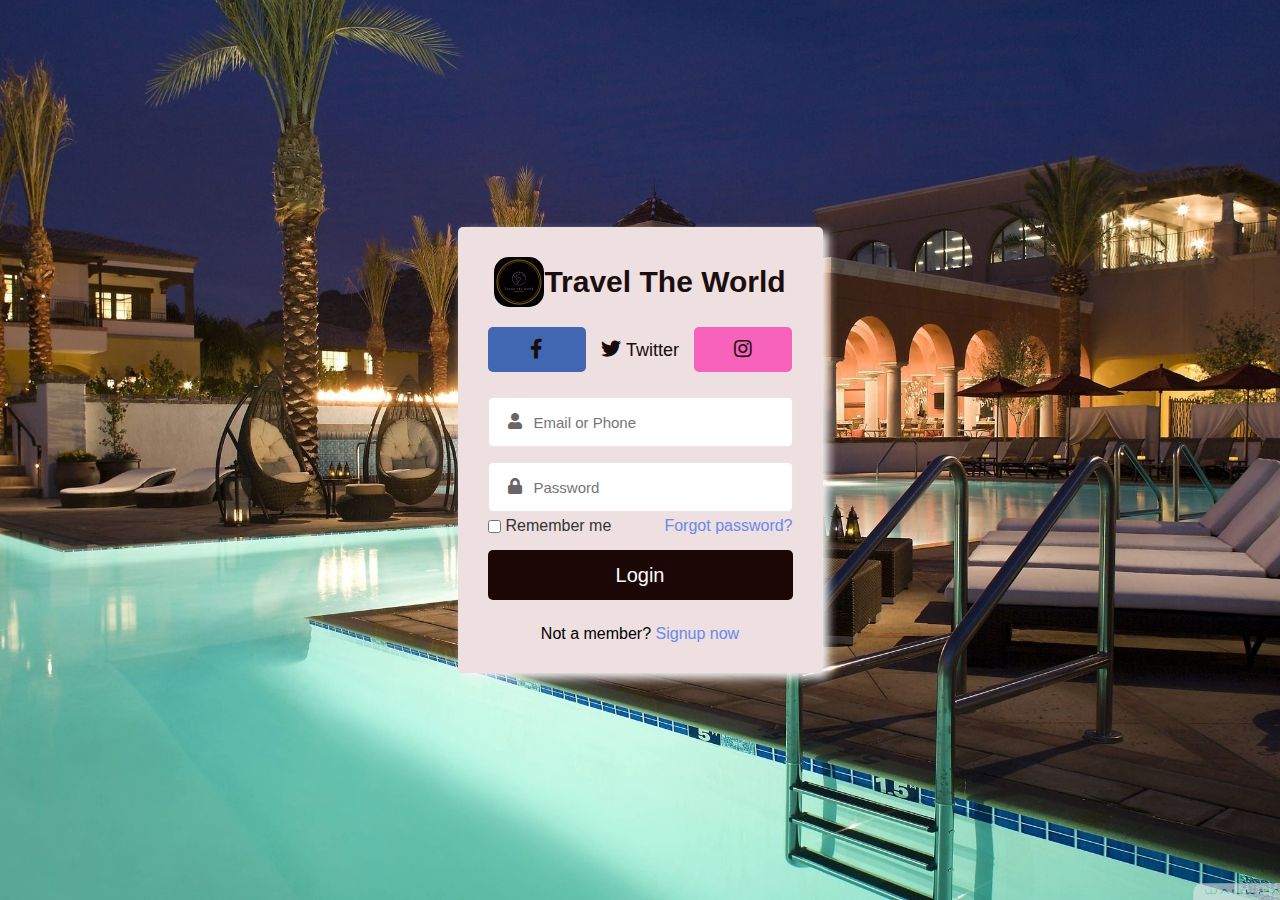
<file: hotel booking/login.html>
<!DOCTYPE html>
<!-- Created By CodingLab - www.codinglabweb.com -->
<html lang="en" dir="ltr">
  <head>
    <meta charset="UTF-8">
   <!---- <title> Login Form | CodingLab </title>--->
    <link rel="stylesheet" href="loginstyle.css">
   <link rel="stylesheet" href="https://cdnjs.cloudflare.com/ajax/libs/font-awesome/5.15.2/css/all.min.css"/>
   </head>
<body>

  
  <div class="main_div">
   
    <div class="logo" >
      <img src="logo.png">
      <h1 style="color:rgb(28, 14, 14);font-size:30px;"">Travel The World</h1>
      </div>
      <div class="title"></div>
    <div class="social_icons">
      <a href="#"><i class="fab fa-facebook-f"></i></a>
      <a href="#"><i class="fab fa-twitter"></i><span>Twitter</span></a>
      <a href="#"><i class="fab fa-instagram"></i></a>
    </div>
    <div class = "bg.image">
    <form action="index.html" target>
      <div class="input_box">
        <input type="text" placeholder="Email or Phone" required>
        <div class="icon"><i class="fas fa-user"></i></div>
      </div>
      <div class="input_box">
        <input type="password" placeholder="Password" required>
        <div class="icon"><i class="fas fa-lock"></i></div>
      </div>
      <div class="option_div">
        <div class="check_box">
          <input type="checkbox">
          <span>Remember me</span>
        </div>
        <div class="forget_div">
          <a href="#">Forgot password?</a>
        </div>
      </div>
      <div class="input_box button">
        <input type="submit" value="Login">
      </div>
      <div class="sign_up">
        Not a member? <a href="#">Signup now</a>
      </div>
    </form>
  </div>
  
 
</body>
</html>
</file>
<file: hotel booking/loginstyle.css>
*{
    margin: 0;
    padding: 0;
    box-sizing: border-box;
    font-family: 'Poppins',sans-serif;
  }
  html,body{
    display: grid;
    height: 100vh;
    place-items:center;
    background-image: url("hotel.jpg");
    background-position: center;
    background-repeat: no-repeat;
    background-size: cover;
    position: relative;
  
  }
  
  .logo {
    display: flex;
    justify-content: center;
    align-items: center;
  }
  
  .logo img {
    width: 50px;
    border-radius: 15px;
  }
  .main_div{
    width: 365px;
    background: rgb(238, 224, 224);
    padding: 30px;
    border-radius: 5px;
    box-shadow: 5px 5px 10px whitesmoke;
  }
  .main_div .title{
    text-align: left;
    font-size: 20px;
    font-weight: 100;
  }
  .main_div .social_icons{
    margin-top: 20px;
    display: flex;
    justify-content: center;
  }
  .social_icons a{
    display: block;
    height: 45px;
    width: 100%;
    line-height: 45px;
    text-align: center;
    border-radius: 5px;
    font-size: 20px;
    color: rgb(23, 11, 11);
    text-decoration: none;
    transition: all 0.3s linear;
  }
  .social_icons a span{
    margin-left: 5px;
    font-size: 18px;
  }
  .social_icons a:first-child{
    margin-right: 5px;
    background: #4267B2;
  }
  .social_icons a:first-child:hover{
    background: #375695;
  }
  
  .social_icons a:last-child{
    margin-left: 5px;
    background: #f762bb;
  }
  .social_icons a:last-child:hover{
    background: #fd74d8;
  }
  form {
    margin-top: 25px;
  }
  form .input_box{
    height: 50px;
    width: 100%;
    position: relative;
    margin-top: 15px;
  }
  .input_box input{
    height: 100%;
    width: 100%;
    outline: none;
    border: 1px solid rgb(238, 227, 227);
    border-radius: 5px;
    padding-left: 45px;
    font-size: 15px;
    transition: all 0.3s ease;
  }
  .input_box input:focus{
    border-color: #400f18;
  }
  .input_box .icon{
    position: absolute;
    top: 50%;
    left: 20px;
    transform: translateY(-50%);
    color: rgb(105, 101, 101);
  }
  form .option_div{
    margin-top: 5px;
    display: flex;
    justify-content: space-between;
  }
  .option_div .check_box{
    display: flex;
    align-items: center;
  }
  .option_div span{
    margin-left: 5px;
    font-size: 16px;
    color: #333;
  }
  .option_div .forget_div a{
    font-size: 16px;
    color: #6989eb;
  }
  .button input{
    padding-left: 0;
    background: #1c0707;
    color: #fff;
    border: none;
    font-size: 20px;
    font-weight: 500;
    cursor: pointer;
    transition: all 0.3s linear;
  }
  .button input:hover{
    background: grey;
  }
  form .sign_up{
    text-align: center;
    margin-top: 25px;
  }
  .sign_up a{
    color: #6989eb;
  }
  form a{
    text-decoration: none;
  }
  form a:hover{
    text-decoration: underline;
  }
</file>
